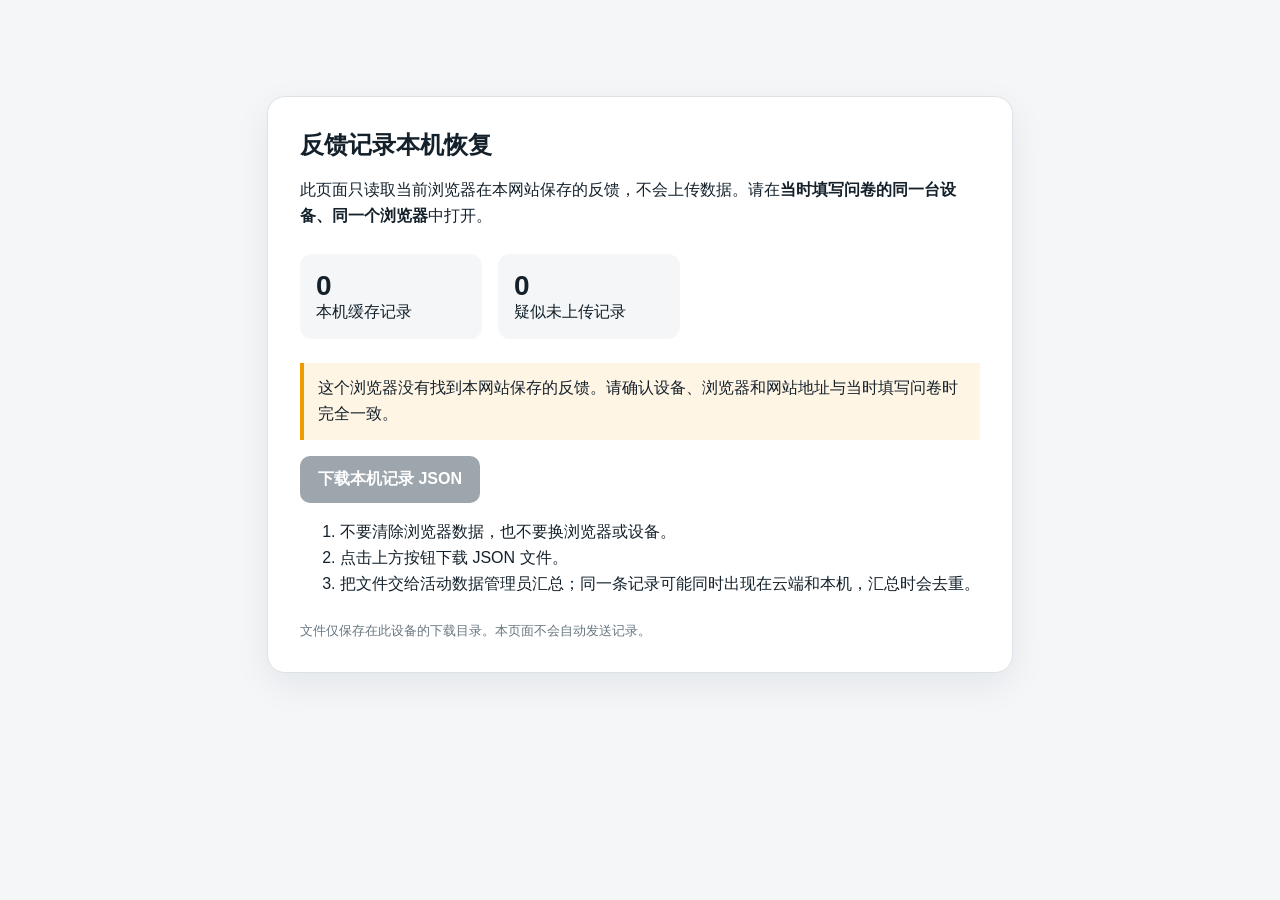
<file: recover.html>
<!doctype html>
<html lang="zh-CN">
  <head>
    <meta charset="UTF-8" />
    <meta name="viewport" content="width=device-width, initial-scale=1" />
    <meta name="robots" content="noindex,nofollow" />
    <title>反馈记录本机恢复</title>
    <style>
      :root { font-family: -apple-system, BlinkMacSystemFont, "Segoe UI", sans-serif; color: #14212b; background: #f4f6f8; }
      body { margin: 0; padding: 24px; }
      main { max-width: 680px; margin: 8vh auto; padding: 32px; background: white; border: 1px solid #dce2e6; border-radius: 18px; box-shadow: 0 12px 36px #12212b12; }
      h1 { margin-top: 0; font-size: 24px; }
      p, li { line-height: 1.65; }
      .count { display: flex; gap: 16px; flex-wrap: wrap; margin: 24px 0; }
      .tile { min-width: 150px; padding: 16px; border-radius: 12px; background: #f4f6f8; }
      .number { display: block; font-size: 28px; font-weight: 700; }
      button { border: 0; border-radius: 10px; padding: 13px 18px; color: white; background: #e20015; font-size: 16px; font-weight: 650; cursor: pointer; }
      button:disabled { background: #9da6ad; cursor: not-allowed; }
      .note { padding: 12px 14px; background: #fff5e5; border-left: 4px solid #ed9b00; }
      footer { margin-top: 24px; color: #687780; font-size: 13px; }
    </style>
  </head>
  <body>
    <main>
      <h1>反馈记录本机恢复</h1>
      <p>此页面只读取当前浏览器在本网站保存的反馈，不会上传数据。请在<strong>当时填写问卷的同一台设备、同一个浏览器</strong>中打开。</p>
      <div class="count" aria-live="polite">
        <div class="tile"><span class="number" id="total">0</span>本机缓存记录</div>
        <div class="tile"><span class="number" id="localOnly">0</span>疑似未上传记录</div>
      </div>
      <p id="message" class="note"></p>
      <button id="download" type="button">下载本机记录 JSON</button>
      <ol>
        <li>不要清除浏览器数据，也不要换浏览器或设备。</li>
        <li>点击上方按钮下载 JSON 文件。</li>
        <li>把文件交给活动数据管理员汇总；同一条记录可能同时出现在云端和本机，汇总时会去重。</li>
      </ol>
      <footer>文件仅保存在此设备的下载目录。本页面不会自动发送记录。</footer>
    </main>
    <script>
      (() => {
        const mirrorKey = 'supplier_day_submissions_mirror';
        const myKey = 'my_supplier_submission';
        const parse = (key) => {
          try { return JSON.parse(localStorage.getItem(key) || 'null'); }
          catch { return null; }
        };
        const mirror = parse(mirrorKey);
        const mine = parse(myKey);
        const records = Array.isArray(mirror) ? [...mirror] : [];
        if (mine && typeof mine === 'object' && !Array.isArray(mine)) records.push(mine);
        const seen = new Set();
        const unique = records.filter((item) => {
          if (!item || typeof item !== 'object') return false;
          const key = item.id || `${item.name || ''}|${item.company || ''}|${item.timestamp || ''}`;
          if (seen.has(key)) return false;
          seen.add(key);
          return true;
        });
        const failed = unique.filter((item) => String(item.id || '').startsWith('local-'));
        document.getElementById('total').textContent = String(unique.length);
        document.getElementById('localOnly').textContent = String(failed.length);
        document.getElementById('message').textContent = unique.length
          ? `找到 ${unique.length} 条本机缓存，其中 ${failed.length} 条 ID 标记为本地暂存、可能没有上传成功。请下载文件后统一核对。`
          : '这个浏览器没有找到本网站保存的反馈。请确认设备、浏览器和网站地址与当时填写问卷时完全一致。';
        const button = document.getElementById('download');
        button.disabled = unique.length === 0;
        button.addEventListener('click', () => {
          const payload = {
            source: 'supplier-day-feedback-local-recovery',
            exportedAt: new Date().toISOString(),
            origin: location.origin,
            count: unique.length,
            suspectedNotUploadedCount: failed.length,
            submissions: unique,
          };
          const blob = new Blob([JSON.stringify(payload, null, 2)], { type: 'application/json' });
          const url = URL.createObjectURL(blob);
          const link = document.createElement('a');
          link.href = url;
          link.download = `supplier-day-local-recovery-${new Date().toISOString().replace(/[:.]/g, '-')}.json`;
          link.click();
          window.setTimeout(() => URL.revokeObjectURL(url), 1000);
        });
      })();
    </script>
  </body>
</html>
</file>
